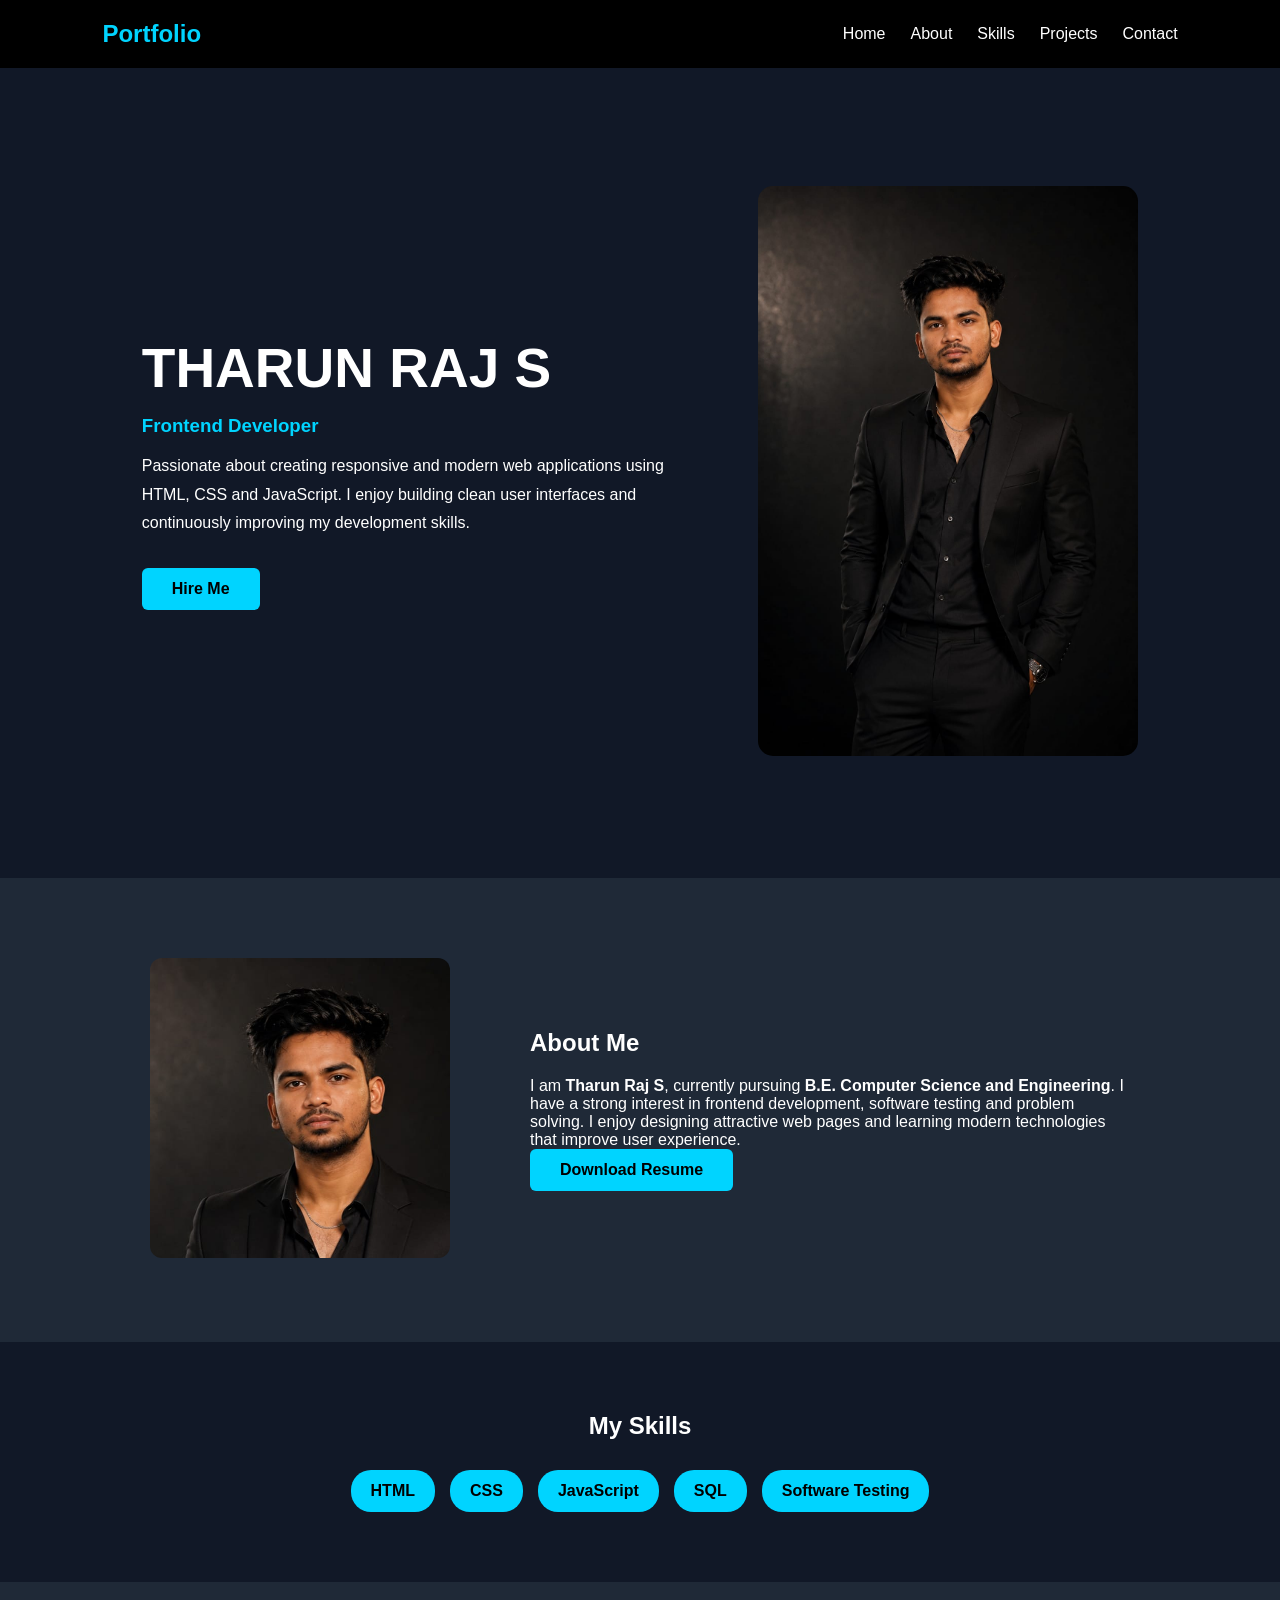
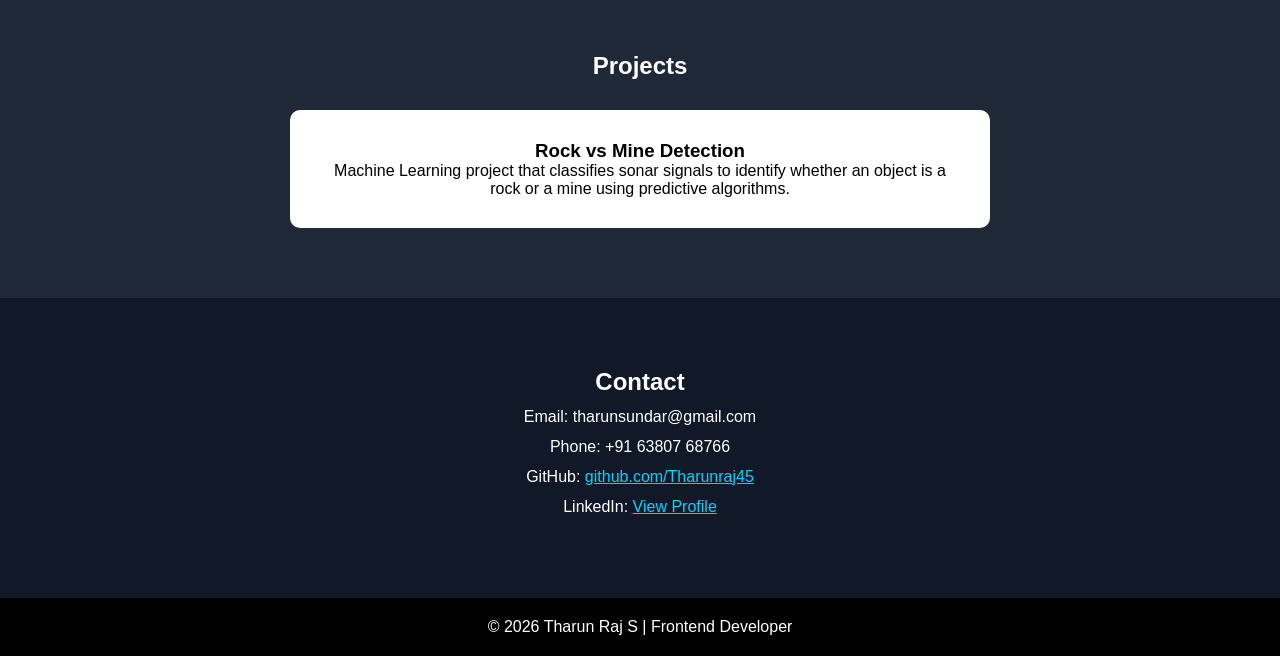
<file: Level1-Task1-Portfolio/index.html>
<!DOCTYPE html>
<html lang="en">
<head>
    <meta charset="UTF-8">
    <meta name="viewport" content="width=device-width, initial-scale=1.0">
    <title>Tharun Raj S | Portfolio</title>
    <link rel="stylesheet" href="style.css">
</head>
<body>

<header>
    <nav class="navbar">
        <h2 class="logo">Portfolio</h2>

        <ul>
            <li><a href="#home">Home</a></li>
            <li><a href="#about">About</a></li>
            <li><a href="#skills">Skills</a></li>
            <li><a href="#projects">Projects</a></li>
            <li><a href="#contact">Contact</a></li>
        </ul>
    </nav>
</header>

<section class="hero" id="home">

    <div class="hero-text">
        <h1>THARUN RAJ S</h1>

        <h3>Frontend Developer</h3>

        <p>
            Passionate about creating responsive and modern web
            applications using HTML, CSS and JavaScript. I enjoy
            building clean user interfaces and continuously improving
            my development skills.
        </p>

        <a href="#contact" class="btn">Hire Me</a>
    </div>

    <div class="hero-image">
        <img src="images/profile2.jpeg" alt="Tharun Raj">
    </div>

</section>

<section class="about" id="about">

    <div class="about-img">
        <img src="images/profile1.jpeg" alt="Profile">
    </div>

    <div class="about-content">

        <h2>About Me</h2>

        <p>
            I am <strong>Tharun Raj S</strong>, currently pursuing
            <strong>B.E. Computer Science and Engineering</strong>.
            I have a strong interest in frontend development,
            software testing and problem solving.
            I enjoy designing attractive web pages and learning
            modern technologies that improve user experience.
        </p>

       <a href="Tharun_Raj_S_Resume.pdf" download class="btn">
    Download Resume
</a>

    </div>

</section>

<section class="skills" id="skills">

    <h2>My Skills</h2>

    <div class="skill-box">
        <span>HTML</span>
        <span>CSS</span>
        <span>JavaScript</span>
        <span>SQL</span>
        <span>Software Testing</span>
    </div>

</section>

<section class="projects" id="projects">

    <h2>Projects</h2>

    <div class="card">

        <h3>Rock vs Mine Detection</h3>

        <p>
            Machine Learning project that classifies sonar signals
            to identify whether an object is a rock or a mine using
            predictive algorithms.
        </p>

    </div>

</section>

<section class="contact" id="contact">

    <h2>Contact</h2>

    <p>Email: tharunsundar@gmail.com</p>

    <p>Phone: +91 63807 68766</p>

    <p>
        GitHub:
        <a href="https://github.com/Tharunraj45" target="_blank">
            github.com/Tharunraj45
        </a>
    </p>

    <p>
        LinkedIn:
        <a href="https://www.linkedin.com/in/tharunraj-s-09090330a/"
           target="_blank">
           View Profile
        </a>
    </p>

</section>

<footer>

    <p>
        © 2026 Tharun Raj S | Frontend Developer
    </p>

</footer>

<script src="script.js"></script>

</body>
</html>
</file>
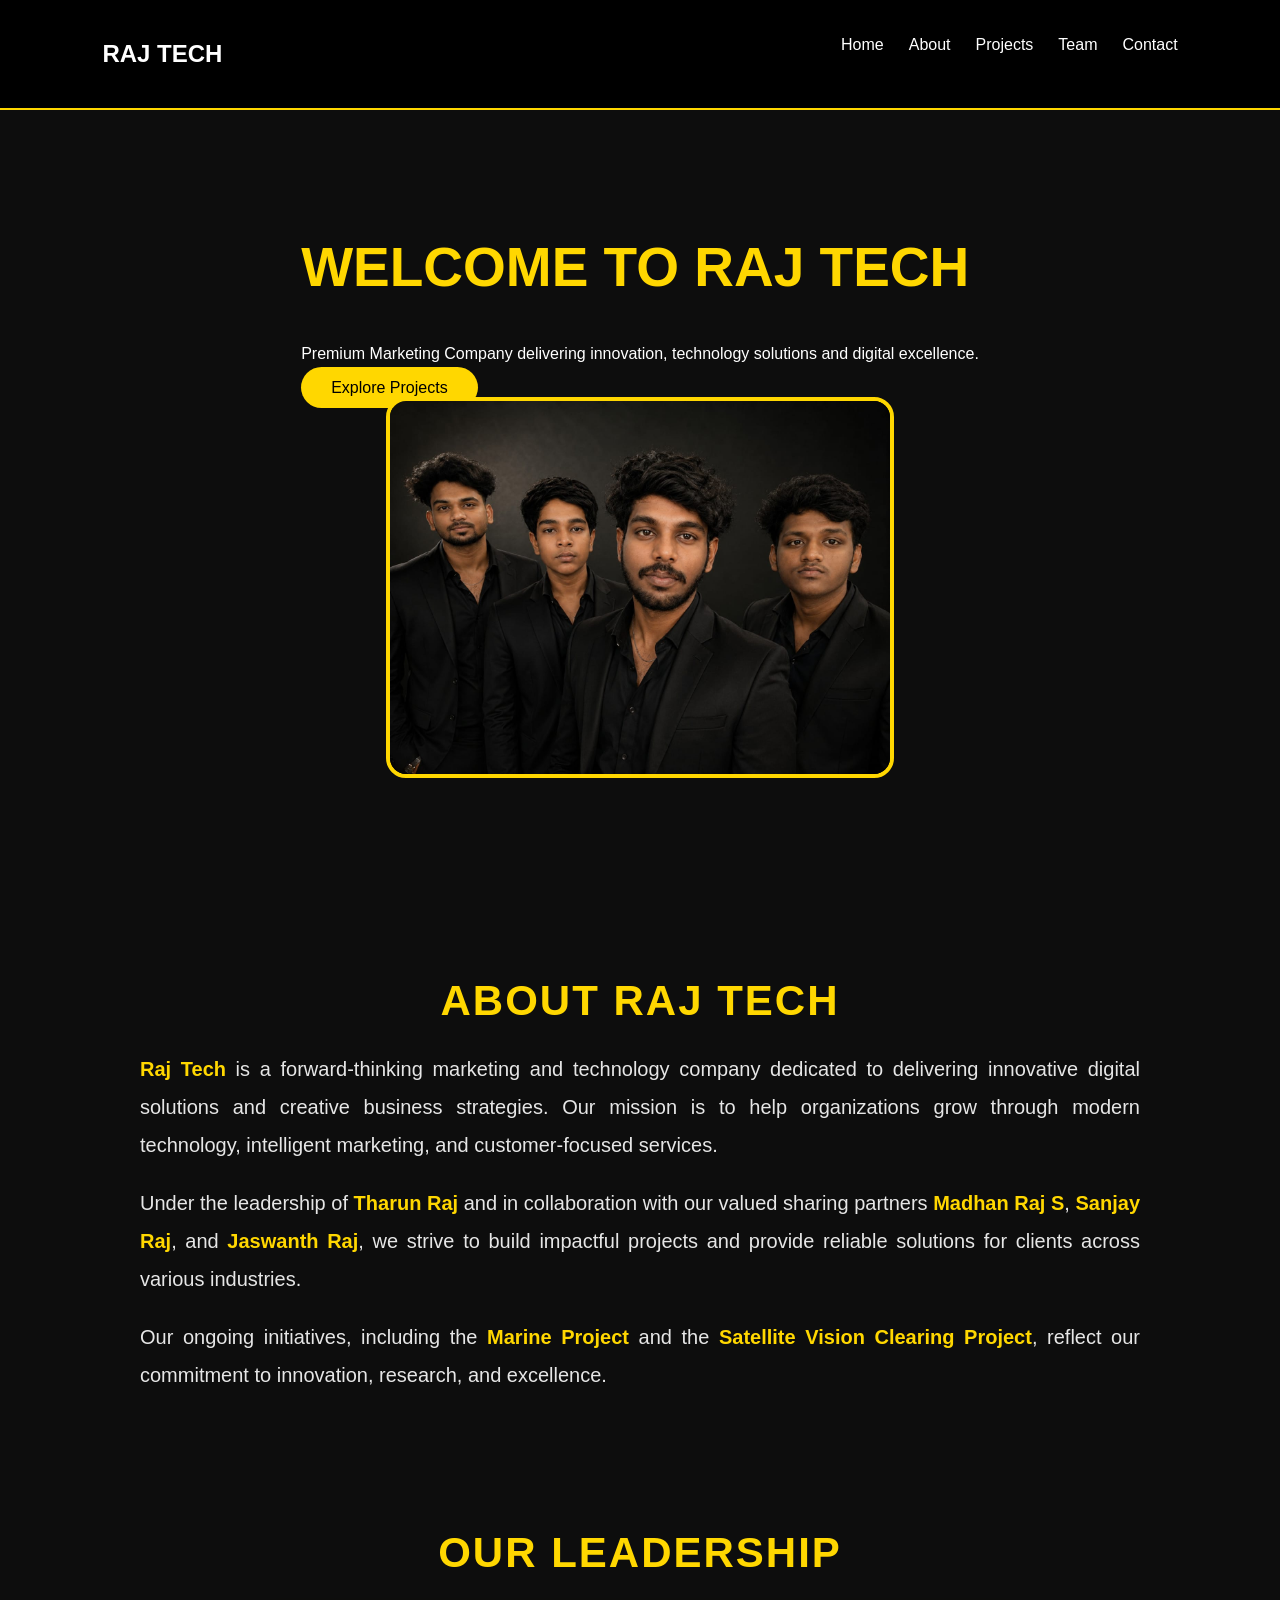
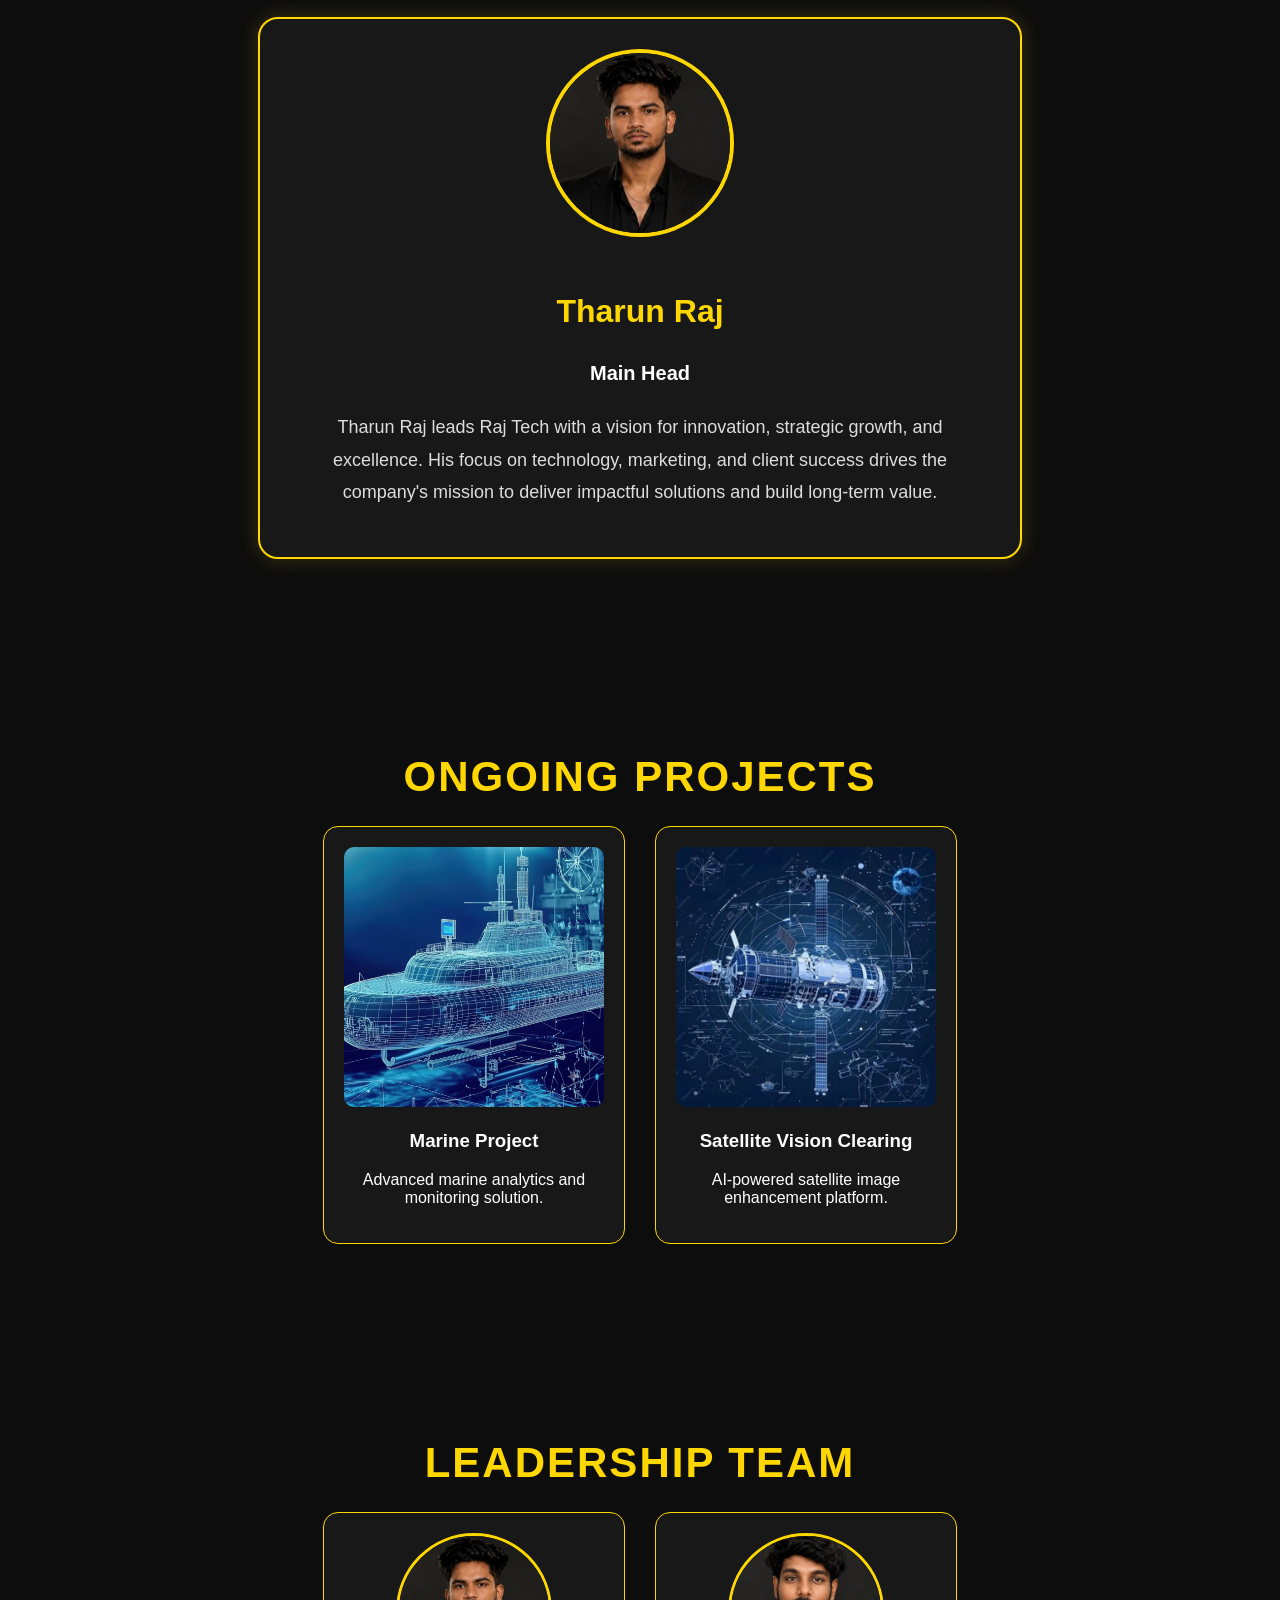
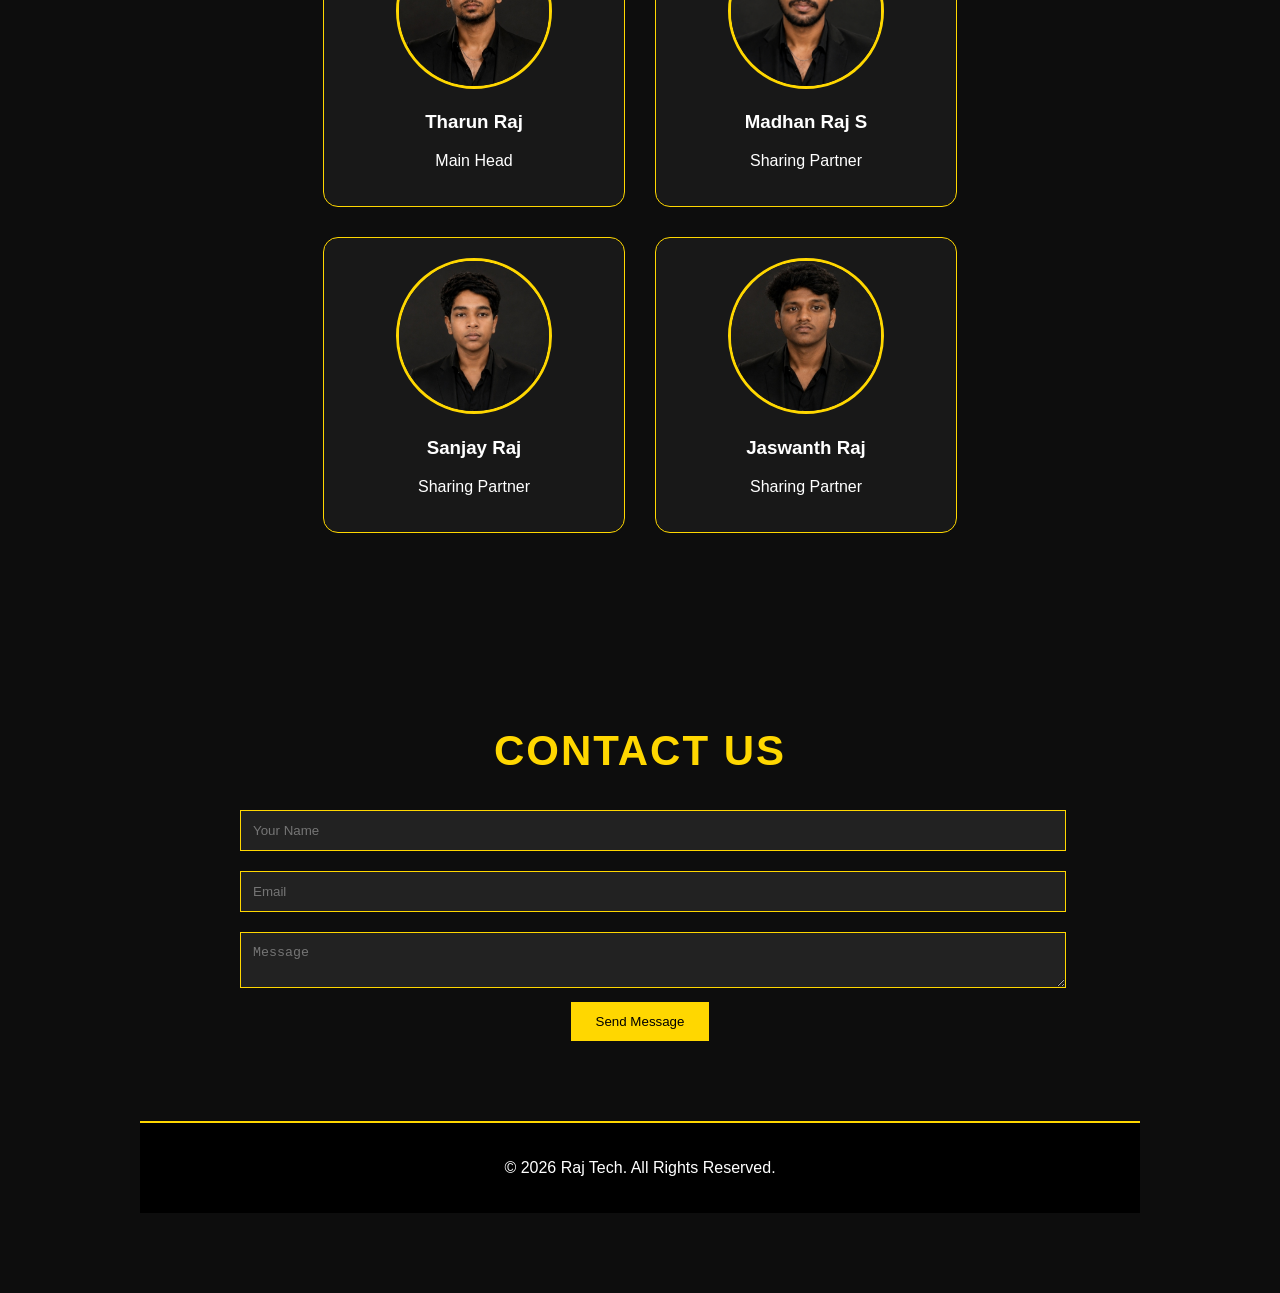
<file: Level1-Task2-LandingPage/index.html>
<!DOCTYPE html>
<html lang="en">
<head>
<meta charset="UTF-8">
<meta name="viewport" content="width=device-width, initial-scale=1.0">
<title>Raj Tech</title>
<link rel="stylesheet" href="style.css">
</head>

<body>

<header>
    <nav class="navbar">
        <h2>RAJ TECH</h2>

        <ul class="nav-links">
            <li><a href="#home">Home</a></li>
            <li><a href="#about">About</a></li>
            <li><a href="#projects">Projects</a></li>
            <li><a href="#team">Team</a></li>
            <li><a href="#contact">Contact</a></li>
        </ul>
    </nav>
</header>

<section id="home" class="hero">

    <div class="hero-text">
        <h1>WELCOME TO RAJ TECH</h1>

        <p>
            Premium Marketing Company delivering innovation,
            technology solutions and digital excellence.
        </p>

        <a href="#projects" class="btn">
            Explore Projects
        </a>

    </div>

    <div class="hero-image">
        <img src="images/hero.jpeg" alt="Raj Tech Group">
    </div>

</section>

<section id="about" class="about-section">
    <h2>About Raj Tech</h2>

    <p class="about-text">
        <strong>Raj Tech</strong> is a forward-thinking marketing and technology
        company dedicated to delivering innovative digital solutions and creative
        business strategies. Our mission is to help organizations grow through
        modern technology, intelligent marketing, and customer-focused services.
    </p>

    <p class="about-text">
        Under the leadership of <strong>Tharun Raj</strong> and in collaboration
        with our valued sharing partners <strong>Madhan Raj S</strong>,
        <strong>Sanjay Raj</strong>, and <strong>Jaswanth Raj</strong>, we strive
        to build impactful projects and provide reliable solutions for clients
        across various industries.
    </p>

    <p class="about-text">
        Our ongoing initiatives, including the <strong>Marine Project</strong>
        and the <strong>Satellite Vision Clearing Project</strong>, reflect our
        commitment to innovation, research, and excellence.
    </p>


<section id="main-head" class="main-head-section">
    <h2>Our Leadership</h2>

    <div class="leader-card">
        <img src="images/tharun raj.jpeg" alt="Tharun Raj">

        <h3>Tharun Raj</h3>

        <h4>Main Head</h4>

        <p>
            Tharun Raj leads Raj Tech with a vision for innovation,
            strategic growth, and excellence. His focus on technology,
            marketing, and client success drives the company's mission
            to deliver impactful solutions and build long-term value.
        </p>
    </div>
</section>

<section id="projects">

<h2>Ongoing Projects</h2>

<div class="cards">

<div class="card">
<img src="images/shipp.jpeg">
<h3>Marine Project</h3>
<p>Advanced marine analytics and monitoring solution.</p>
</div>

<div class="card">
<img src="images/satelllite.jpg">
<h3>Satellite Vision Clearing</h3>
<p>AI-powered satellite image enhancement platform.</p>
</div>

</div>

</section>

<section id="team">

<h2>Leadership Team</h2>

<div class="team">

<div class="member">
<img src="images/tharun raj.jpeg">
<h3>Tharun Raj</h3>
<p>Main Head</p>
</div>

<div class="member">
<img src="images/madhan raj.jpeg">
<h3>Madhan Raj S</h3>
<p>Sharing Partner</p>
</div>

<div class="member">
<img src="images/sanjay raj.jpeg">
<h3>Sanjay Raj</h3>
<p>Sharing Partner</p>
</div>

<div class="member">
<img src="images/jashwanth raj.jpeg">
<h3>Jaswanth Raj</h3>
<p>Sharing Partner</p>
</div>

</div>

</section>

<section id="contact">

<h2>Contact Us</h2>

<input type="text" placeholder="Your Name">

<input type="email" placeholder="Email">

<textarea placeholder="Message"></textarea>

<button>Send Message</button>

</section>

<footer>

<p>© 2026 Raj Tech. All Rights Reserved.</p>

</footer>

<script src="script.js"></script>

</body>
</html>
</file>
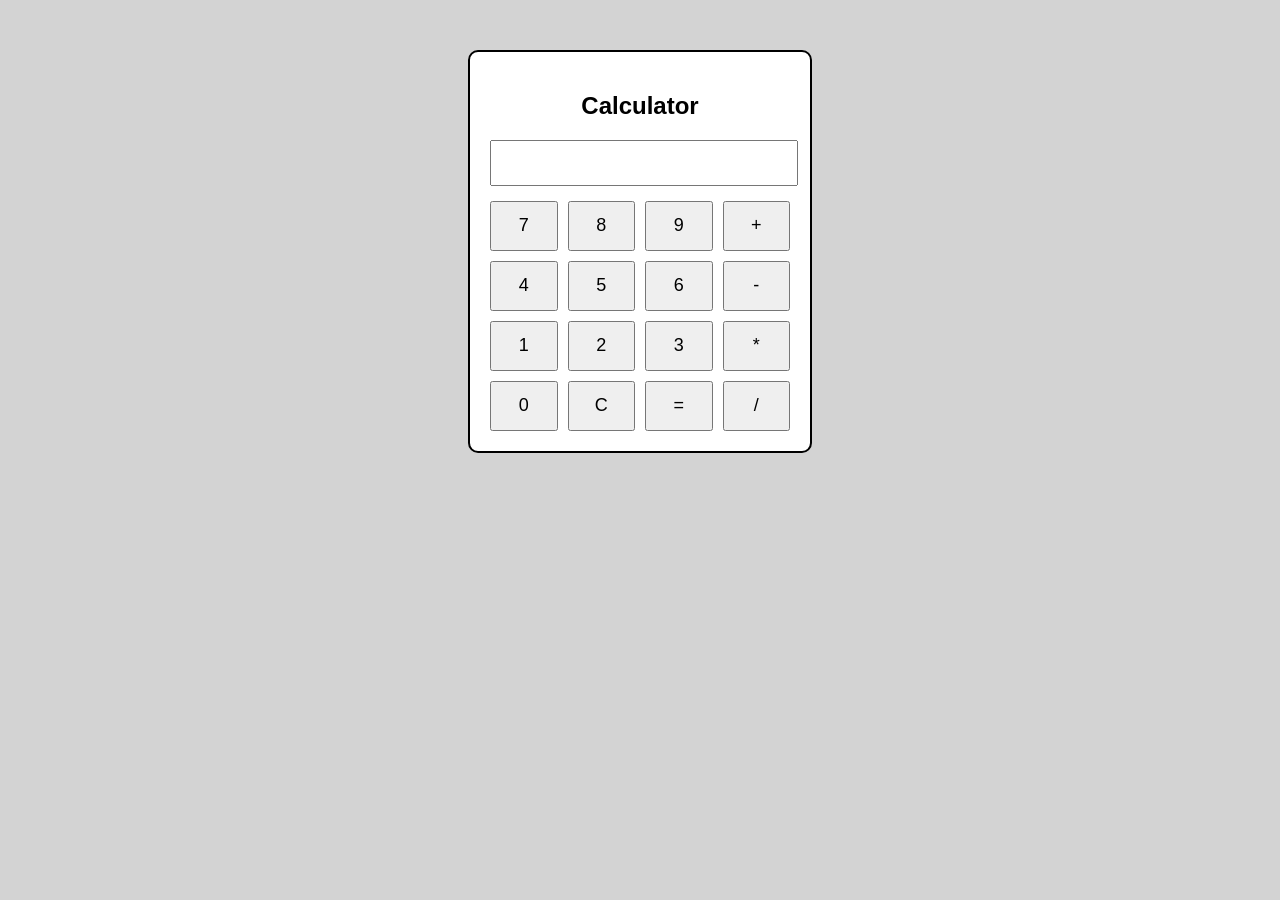
<file: Level1-Task3-Calculator/index.html>
<!DOCTYPE html>
<html lang="en">
<head>
    <meta charset="UTF-8">
    <meta name="viewport" content="width=device-width, initial-scale=1.0">
    <title>Simple Calculator</title>
    <link rel="stylesheet" href="style.css">
</head>
<body>

    <div class="calculator">
        <h2>Calculator</h2>

        <input type="text" id="display" readonly>

        <div class="buttons">
            <button onclick="appendValue('7')">7</button>
            <button onclick="appendValue('8')">8</button>
            <button onclick="appendValue('9')">9</button>
            <button onclick="appendValue('+')">+</button>

            <button onclick="appendValue('4')">4</button>
            <button onclick="appendValue('5')">5</button>
            <button onclick="appendValue('6')">6</button>
            <button onclick="appendValue('-')">-</button>

            <button onclick="appendValue('1')">1</button>
            <button onclick="appendValue('2')">2</button>
            <button onclick="appendValue('3')">3</button>
            <button onclick="appendValue('*')">*</button>

            <button onclick="appendValue('0')">0</button>
            <button onclick="clearDisplay()">C</button>
            <button onclick="calculate()">=</button>
            <button onclick="appendValue('/')">/</button>
        </div>
    </div>

    <script src="script.js"></script>

</body>
</html>
</file>
<file: Level1-Task1-Portfolio/style.css>
*{
    margin:0;
    padding:0;
    box-sizing:border-box;
    font-family:Arial,sans-serif;
}

body{
    background:#111827;
    color:white;
}

.navbar{
    display:flex;
    justify-content:space-between;
    align-items:center;
    padding:20px 8%;
    background:#000;
}

.logo{
    color:#00d4ff;
}

.navbar ul{
    display:flex;
    list-style:none;
    gap:25px;
}

.navbar a{
    color:white;
    text-decoration:none;
}

.hero{
    display:flex;
    justify-content:space-around;
    align-items:center;
    min-height:90vh;
    padding:60px 8%;
}

.hero-text{
    width:50%;
}

.hero-text h1{
    font-size:55px;
}

.hero-text h3{
    color:#00d4ff;
    margin:15px 0;
}

.hero-text p{
    line-height:1.8;
    margin-bottom:30px;
}

.btn{
    display:inline-block;
    background:#00d4ff;
    color:#000;
    padding:12px 30px;
    text-decoration:none;
    border-radius:6px;
    font-weight:bold;
}

.hero-image img{
    width:380px;
    border-radius:15px;
}

.about {
    display: flex;
    align-items: center;
    justify-content: center;
    gap: 80px;
    padding: 80px 8%;
    background: #1f2937;
    color: white;
}

.about img{
    width:300px;
    border-radius:12px;
}

.about-content{
    max-width:600px;
}

.about-content h2{
    margin-bottom:20px;
}

.skills{
    padding:70px;
    text-align:center;
}

.skill-box{
    margin-top:30px;
    display:flex;
    flex-wrap:wrap;
    justify-content:center;
    gap:15px;
}

.skill-box span{
    background:#00d4ff;
    color:black;
    padding:12px 20px;
    border-radius:20px;
    font-weight:bold;
}

.projects{
    padding:70px;
    background:#1f2937;
    text-align:center;
}

.card{
    max-width:700px;
    margin:auto;
    margin-top:30px;
    background:white;
    color:black;
    padding:30px;
    border-radius:10px;
}

.contact{
    padding:70px;
    text-align:center;
}

.contact p{
    margin:12px;
}

.contact a{
    color:#00d4ff;
}

footer{
    background:black;
    text-align:center;
    padding:20px;
}
</file>
<file: Level1-Task2-LandingPage/style.css>
css
html{
scroll-behavior:smooth;
}

body{
margin:0;
font-family:Arial;
background:#0d0d0d;
color:white;
}

.navbar{
display:flex;
justify-content:space-between;
padding:20px 8%;
background:black;
position:sticky;
top:0;
border-bottom:2px solid gold;
}

.nav-links{
display:flex;
list-style:none;
gap:25px;
}

.nav-links a{
color:white;
text-decoration:none;
}

.nav-links a:hover{
color:gold;
}

.hero{
display:flex;
justify-content:space-around;
align-items:center;
padding:80px;
flex-wrap:wrap;
}

.hero-image img{
width:500px;
border-radius:20px;
border:4px solid gold;
}

.hero-text h1{
color:gold;
font-size:55px;
}

.btn{
background:gold;
padding:12px 30px;
color:black;
text-decoration:none;
border-radius:30px;
}

section{
padding:80px 10%;
}

.cards,
.team{
display:flex;
gap:30px;
justify-content:center;
flex-wrap:wrap;
}

.card,
.member{
background:#181818;
padding:20px;
border-radius:15px;
border:1px solid gold;
width:260px;
text-align:center;
}

.card img{
width:100%;
border-radius:10px;
}

.member img{
width:150px;
height:150px;
border-radius:50%;
object-fit:cover;
border:3px solid gold;
}

input,
textarea{
width:100%;
padding:12px;
margin:10px 0;
background:#222;
border:1px solid gold;
color:white;
}

button{
padding:12px 25px;
background:gold;
border:none;
cursor:pointer;
}

footer{
text-align:center;
padding:20px;
background:black;
border-top:2px solid gold;
}


.about-section {
    max-width: 1000px;
    margin: auto;
    text-align: center;
    padding: 80px 20px;
}

.about-section h2 {
    font-size: 42px;
    color: gold;
    text-transform: uppercase;
    letter-spacing: 2px;
    margin-bottom: 25px;
}

.about-text {
    font-size: 20px;
    line-height: 1.9;
    color: #e6e6e6;
    text-align: justify;
    margin-bottom: 20px;
}

.about-text strong {
    color: gold;
}



.main-head-section {
    text-align: center;
    padding: 80px 20px;
}

.main-head-section h2 {
    font-size: 42px;
    color: gold;
    text-transform: uppercase;
    margin-bottom: 40px;
    letter-spacing: 2px;
}

.leader-card {
    max-width: 700px;
    margin: auto;
    background: #181818;
    border: 2px solid gold;
    border-radius: 20px;
    padding: 30px;
    box-shadow: 0 0 20px rgba(255, 215, 0, 0.2);
}

.leader-card img {
    width: 180px;
    height: 180px;
    border-radius: 50%;
    object-fit: cover;
    border: 4px solid gold;
    margin-bottom: 20px;
}

.leader-card h3 {
    color: gold;
    font-size: 32px;
}

.leader-card h4 {
    color: #ffffff;
    font-size: 20px;
}

.leader-card p {
    color: #dddddd;
    font-size: 18px;
    line-height: 1.8;
}
</file>
<file: Level1-Task3-Calculator/style.css>
body {
    background-color: lightgray;
    font-family: Arial, sans-serif;
}

.calculator {
    width: 300px;
    margin: 50px auto;
    background-color: white;
    padding: 20px;
    border: 2px solid black;
    border-radius: 10px;
}

h2 {
    text-align: center;
}

#display {
    width: 100%;
    height: 40px;
    font-size: 20px;
    margin-bottom: 15px;
    text-align: right;
}

.buttons {
    display: grid;
    grid-template-columns: repeat(4, 1fr);
    gap: 10px;
}

button {
    height: 50px;
    font-size: 18px;
    cursor: pointer;
}
</file>
